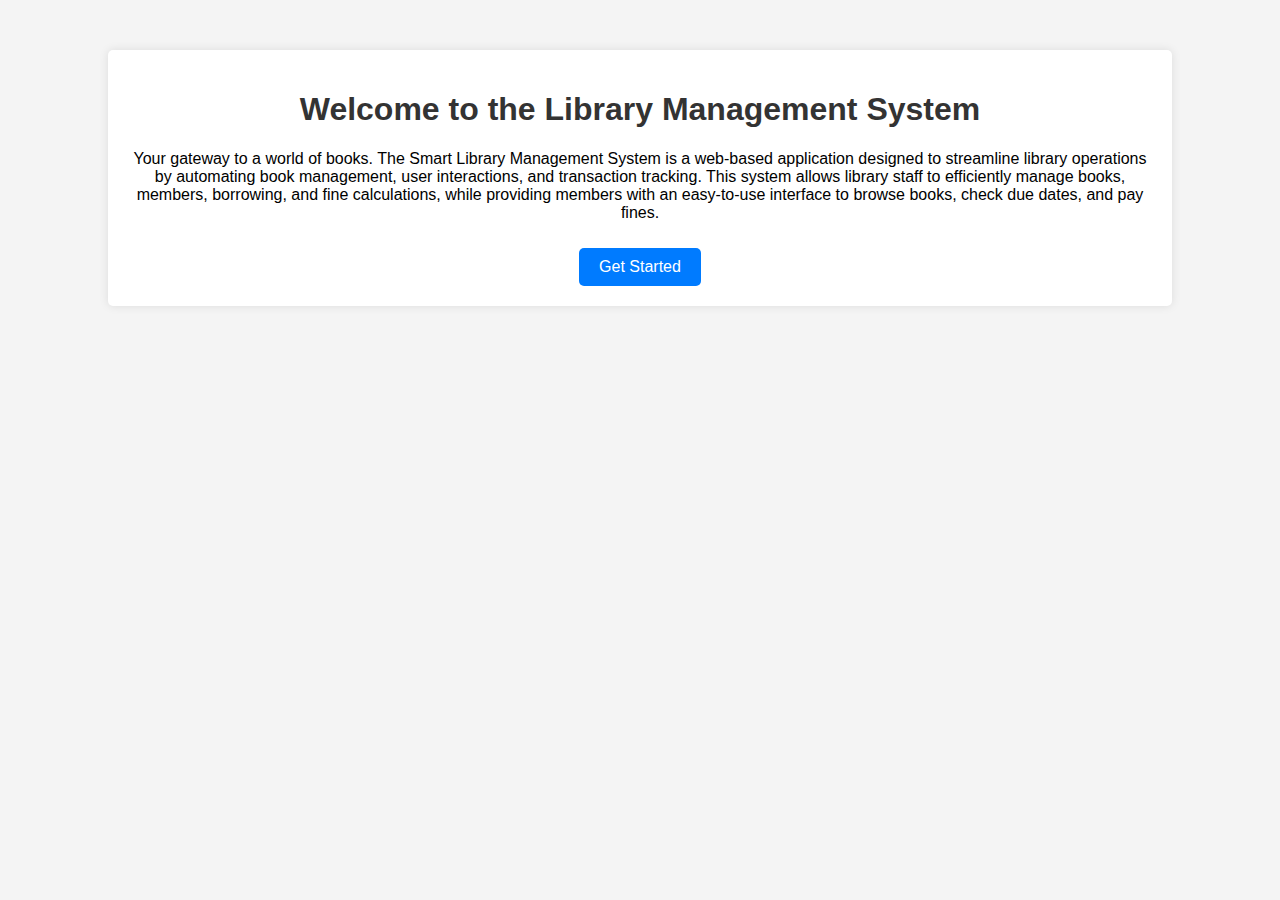
<file: index.html>
<!DOCTYPE html>
<html lang="en">
<head>
    <meta charset="UTF-8">
    <meta name="viewport" content="width=device-width, initial-scale=1.0">
    <title>Library Management System</title>
    <link rel="stylesheet" href="styles.css">
</head>
<body>
    <div class="container">
        <h1>Welcome to the Library Management System</h1>
        <p>Your gateway to a world of books. 

            The Smart Library Management System is a web-based application designed to streamline library operations by automating book management, user interactions, and transaction tracking.
             This system allows library staff to efficiently manage books, members, borrowing, and fine calculations, while providing members with an easy-to-use interface to browse books, check due dates, and pay fines.
        </p>
        <a href="login.html" class="btn">Get Started</a>
    </div>
</body>
</html>
</file>
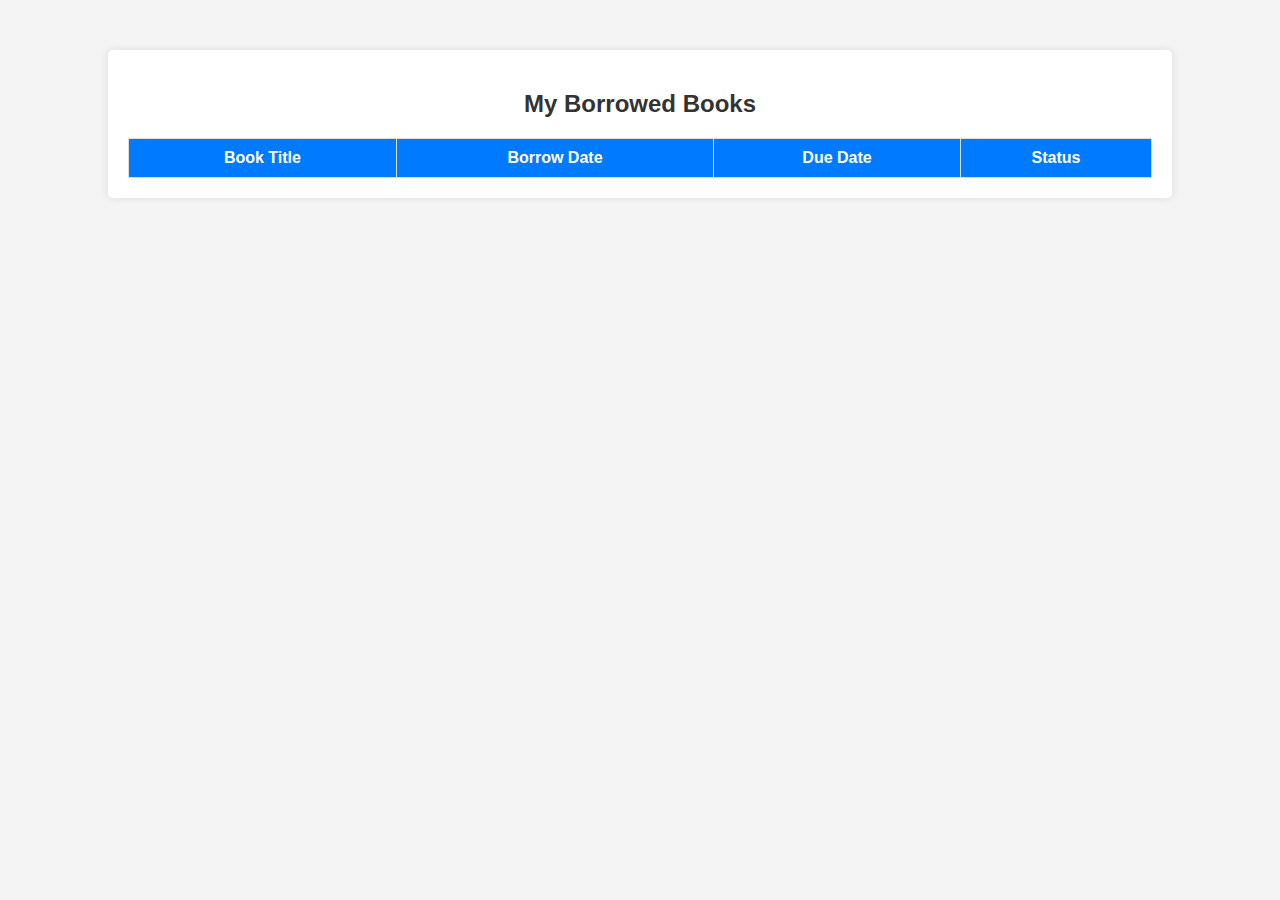
<file: borrowed_books.html>
<!DOCTYPE html>
<html lang="en">
<head>
    <meta charset="UTF-8">
    <meta name="viewport" content="width=device-width, initial-scale=1.0">
    <title>Borrowed Books</title>
    <link rel="stylesheet" href="styles.css">
</head>
<body>
    <div class="container">
        <h2>My Borrowed Books</h2>
        <table>
            <tr>
                <th>Book Title</th>
                <th>Borrow Date</th>
                <th>Due Date</th>
                <th>Status</th>
            </tr>
            <!-- PHP will fetch and display borrowed books here -->
        </table>
    </div>
</body>
</html>
</file>
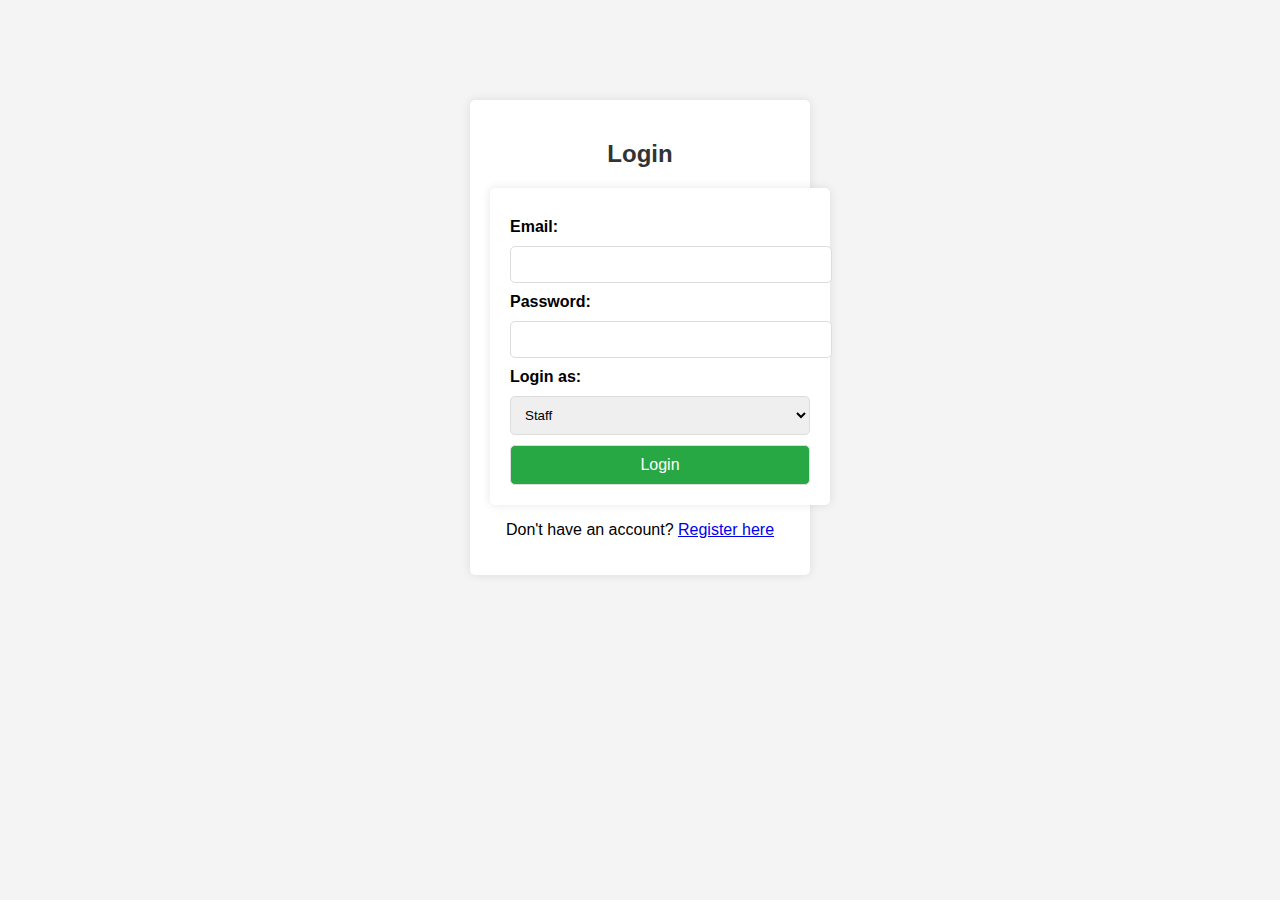
<file: login.html>
<!DOCTYPE html>
<html lang="en">
<head>
    <meta charset="UTF-8">
    <meta name="viewport" content="width=device-width, initial-scale=1.0">
    <title>Login - Library System</title>
    <link rel="stylesheet" href="styles.css">
</head>
<body>
    <div class="login-container">
        <h2>Login</h2>
        <form method="POST" action="login.php">
            <label>Email:</label>
            <input type="email" name="email" required><br>

            <label>Password:</label>
            <input type="password" name="password" required><br>

            <label>Login as:</label>
            <select name="role" required>
                <option value="staff">Staff</option>
                <option value="member">Member</option>
            </select><br>

            <button type="submit">Login</button>
        </form>
        <p>Don't have an account? <a href="register.html">Register here</a></p>
    </div>
</body>
</html>
</file>
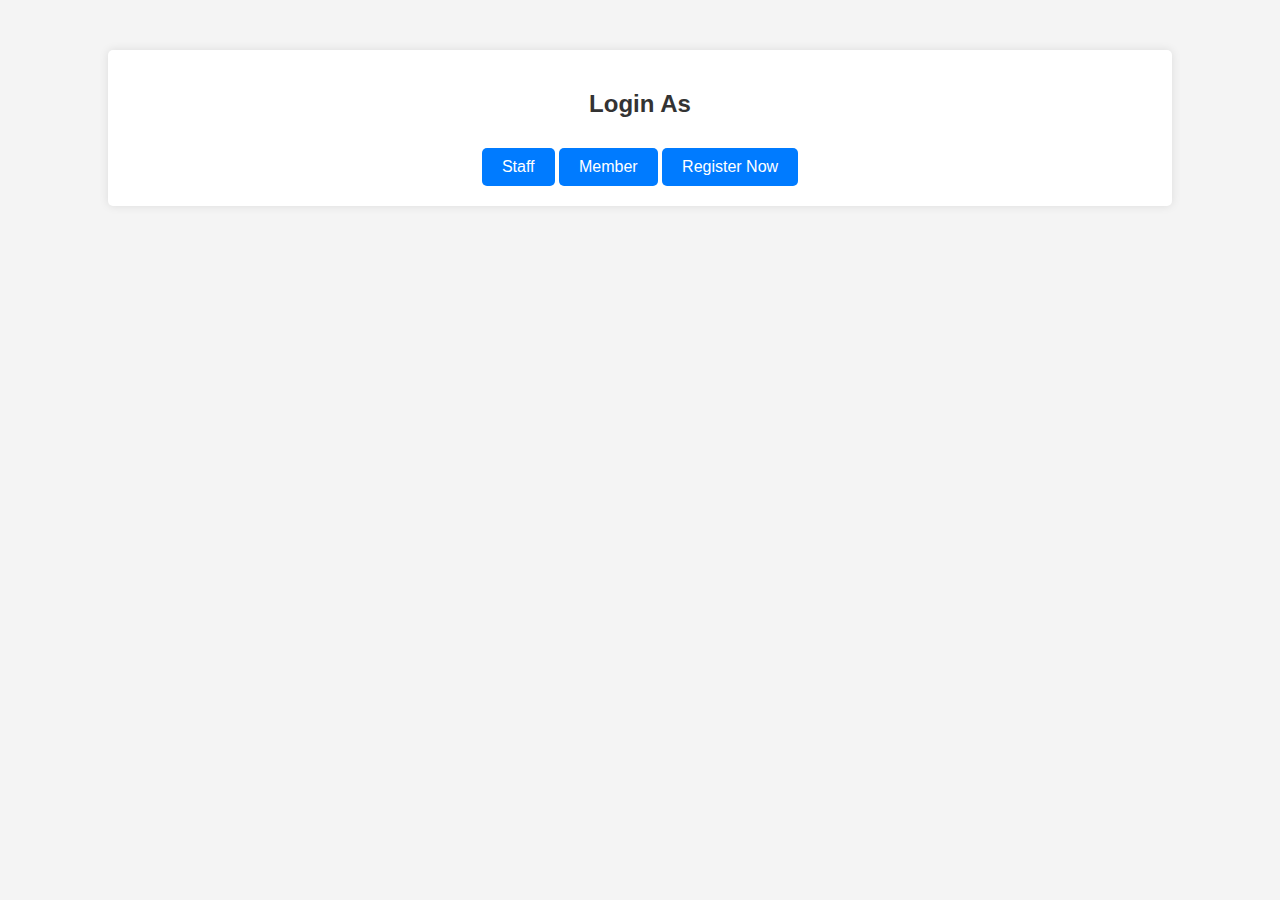
<file: login_selection.html>
<!DOCTYPE html>
<html lang="en">
<head>
    <meta charset="UTF-8">
    <meta name="viewport" content="width=device-width, initial-scale=1.0">
    <title>Login Selection</title>
    <link rel="stylesheet" href="styles.css">
</head>
<body>
    <div class="container">
        <h2>Login As</h2>
        <a href="login.html?role=staff" class="btn">Staff</a>
        <a href="login.html?role=member" class="btn">Member</a>
        <a href="register.html" class="btn">Register Now</a>
    </div>
</body>
</html>
</file>
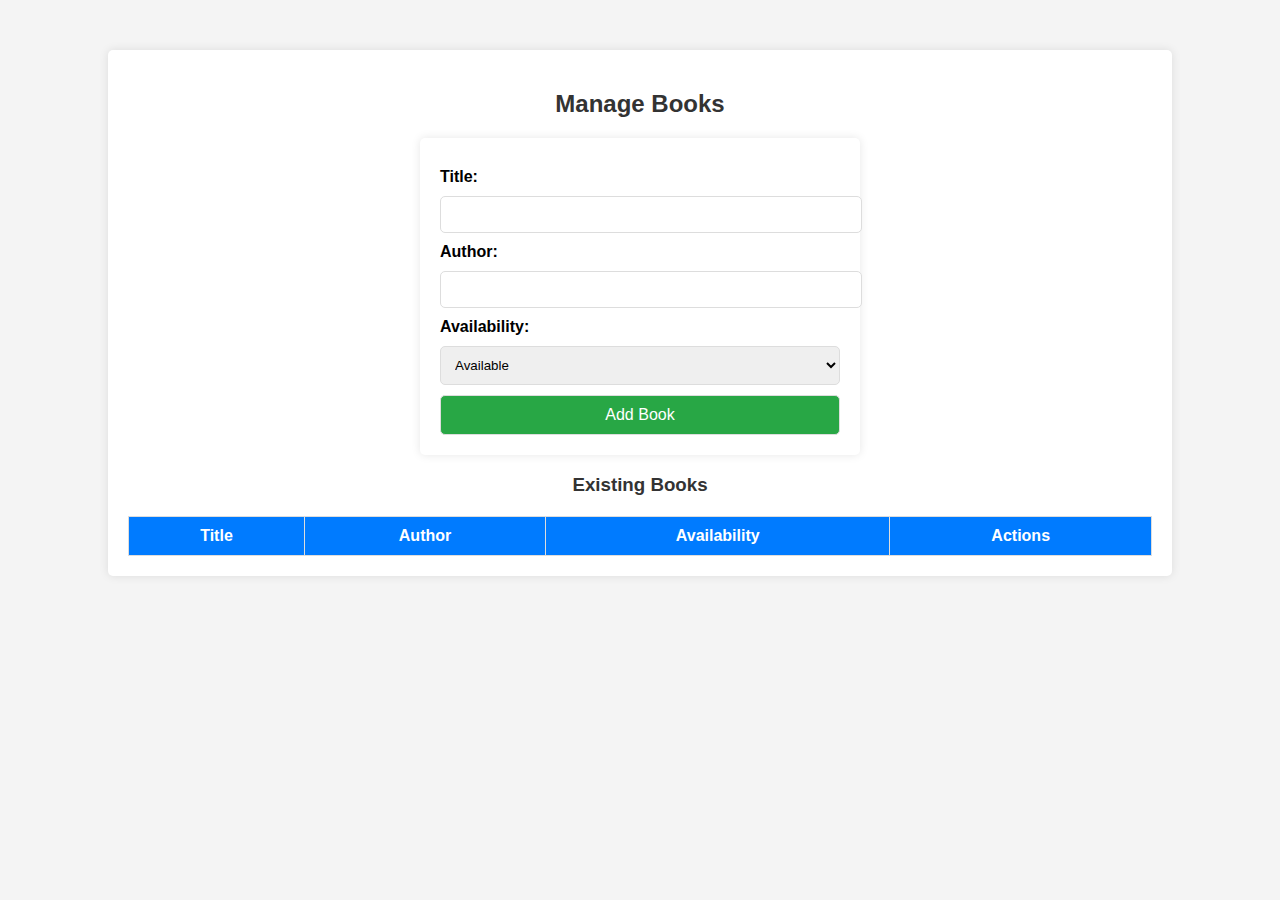
<file: manage_books.html>
<!DOCTYPE html>
<html lang="en">
<head>
    <meta charset="UTF-8">
    <meta name="viewport" content="width=device-width, initial-scale=1.0">
    <title>Manage Books</title>
    <link rel="stylesheet" href="styles.css">
</head>
<body>
    <div class="container">
        <h2>Manage Books</h2>
        <form action="manage_books.php" method="POST">
            <label>Title:</label>
            <input type="text" name="title" required>
            
            <label>Author:</label>
            <input type="text" name="author" required>

            <label>Availability:</label>
            <select name="availability">
                <option value="Available">Available</option>
                <option value="Not Available">Not Available</option>
            </select>
            
            <button type="submit">Add Book</button>
        </form>
        
        <h3>Existing Books</h3>
        <table>
            <tr>
                <th>Title</th>
                <th>Author</th>
                <th>Availability</th>
                <th>Actions</th>
            </tr>
            <!-- PHP will fetch and display books here -->
        </table>
    </div>
</body>
</html>
</file>
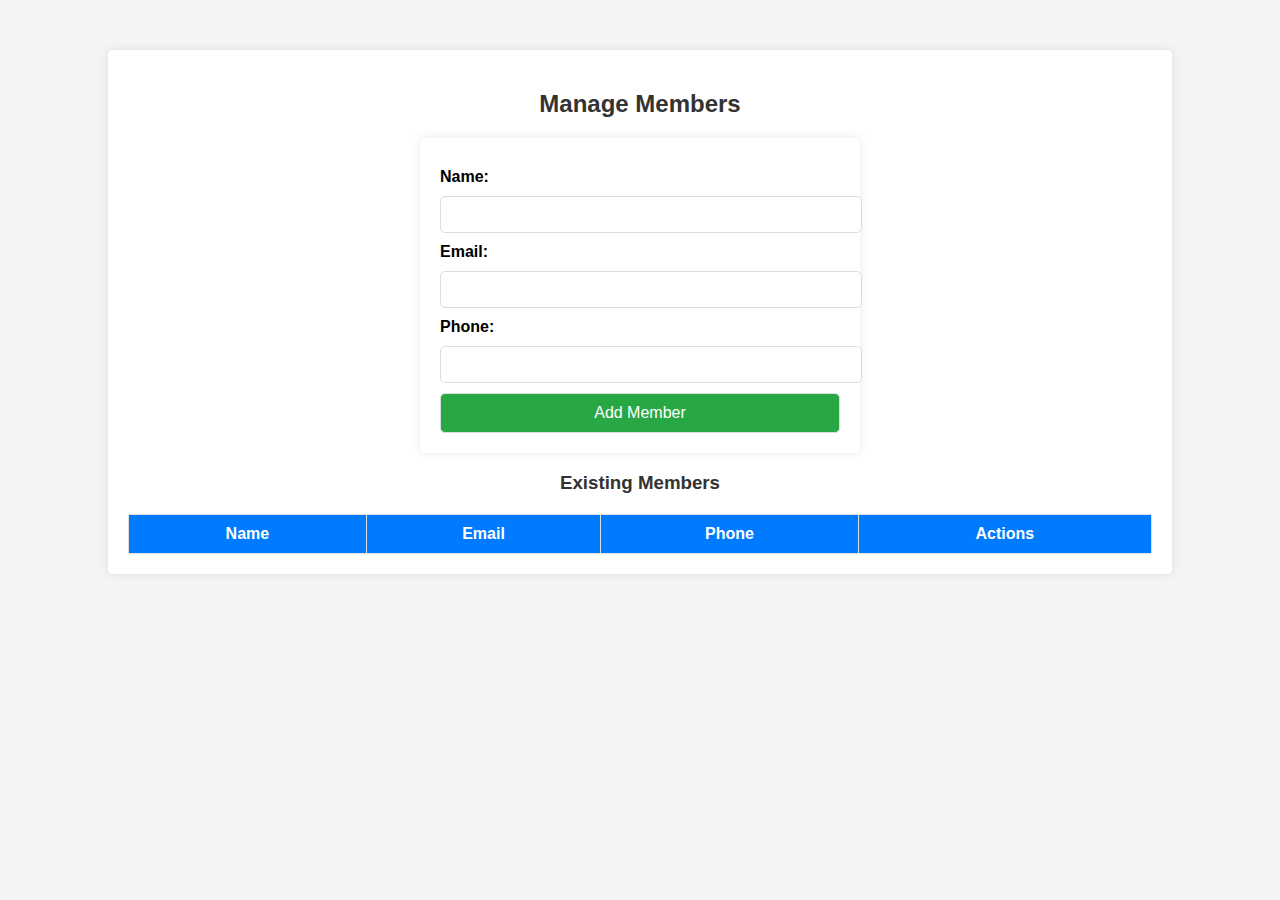
<file: manage_members.html>
<!DOCTYPE html>
<html lang="en">
<head>
    <meta charset="UTF-8">
    <meta name="viewport" content="width=device-width, initial-scale=1.0">
    <title>Manage Members</title>
    <link rel="stylesheet" href="styles.css">
</head>
<body>
    <div class="container">
        <h2>Manage Members</h2>
        <form action="manage_members.php" method="POST">
            <label>Name:</label>
            <input type="text" name="name" required>
            
            <label>Email:</label>
            <input type="email" name="email" required>

            <label>Phone:</label>
            <input type="text" name="phone_number" required>
            
            <button type="submit">Add Member</button>
        </form>
        
        <h3>Existing Members</h3>
        <table>
            <tr>
                <th>Name</th>
                <th>Email</th>
                <th>Phone</th>
                <th>Actions</th>
            </tr>
            <!-- PHP will fetch and display members here -->
        </table>
    </div>
</body>
</html>
</file>
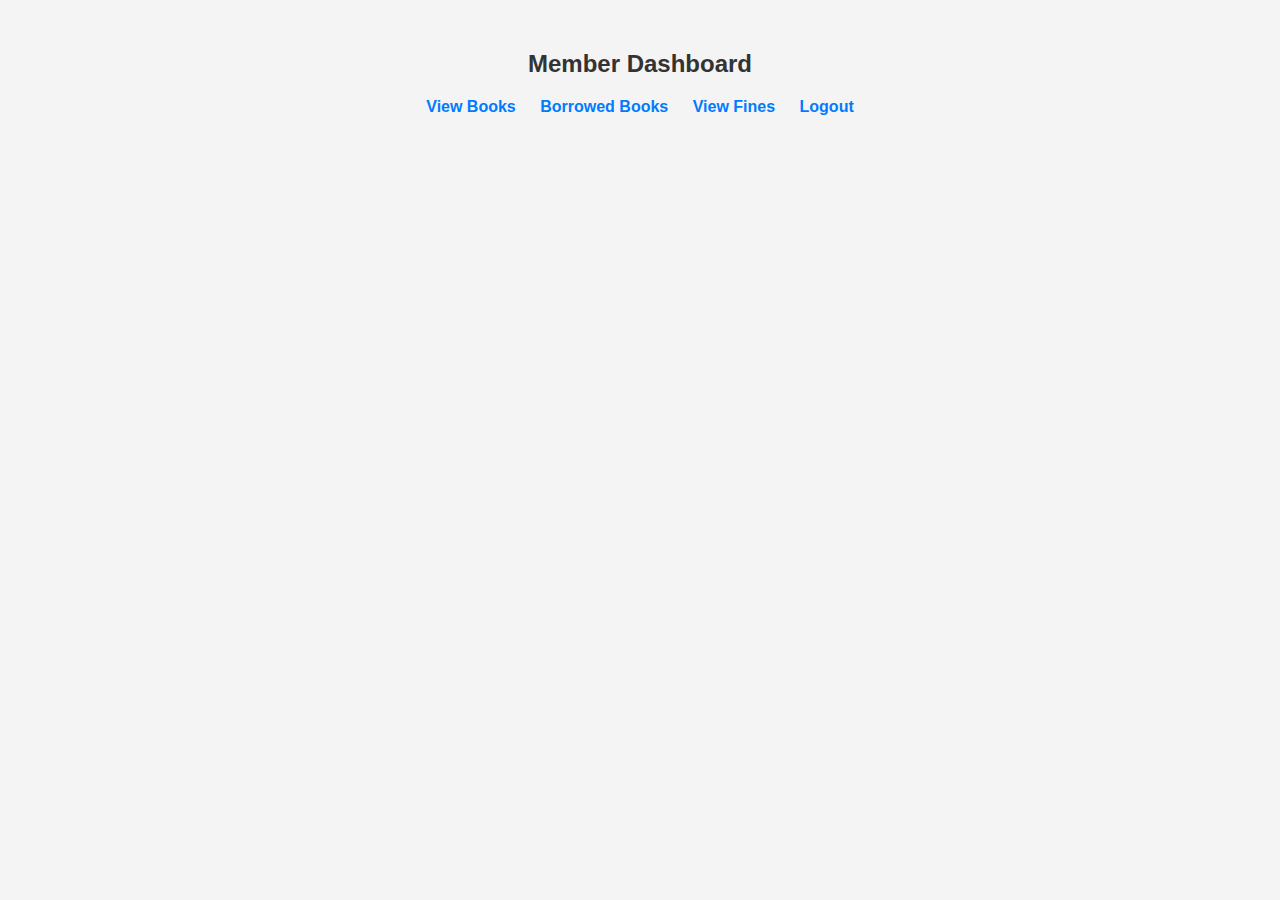
<file: member_dashboard.html>
<!DOCTYPE html>
<html lang="en">
<head>
    <meta charset="UTF-8">
    <meta name="viewport" content="width=device-width, initial-scale=1.0">
    <title>Member Dashboard</title>
    <link rel="stylesheet" href="styles.css">
</head>
<body>
    <div class="dashboard">
        <h2>Member Dashboard</h2>
        <ul>
            <li><a href="view_books.html">View Books</a></li>
            <li><a href="borrowed_books.html">Borrowed Books</a></li>
            <li><a href="view_fines.html">View Fines</a></li>
            <li><a href="logout.php">Logout</a></li>
        </ul>
    </div>
</body>
</html>
</file>
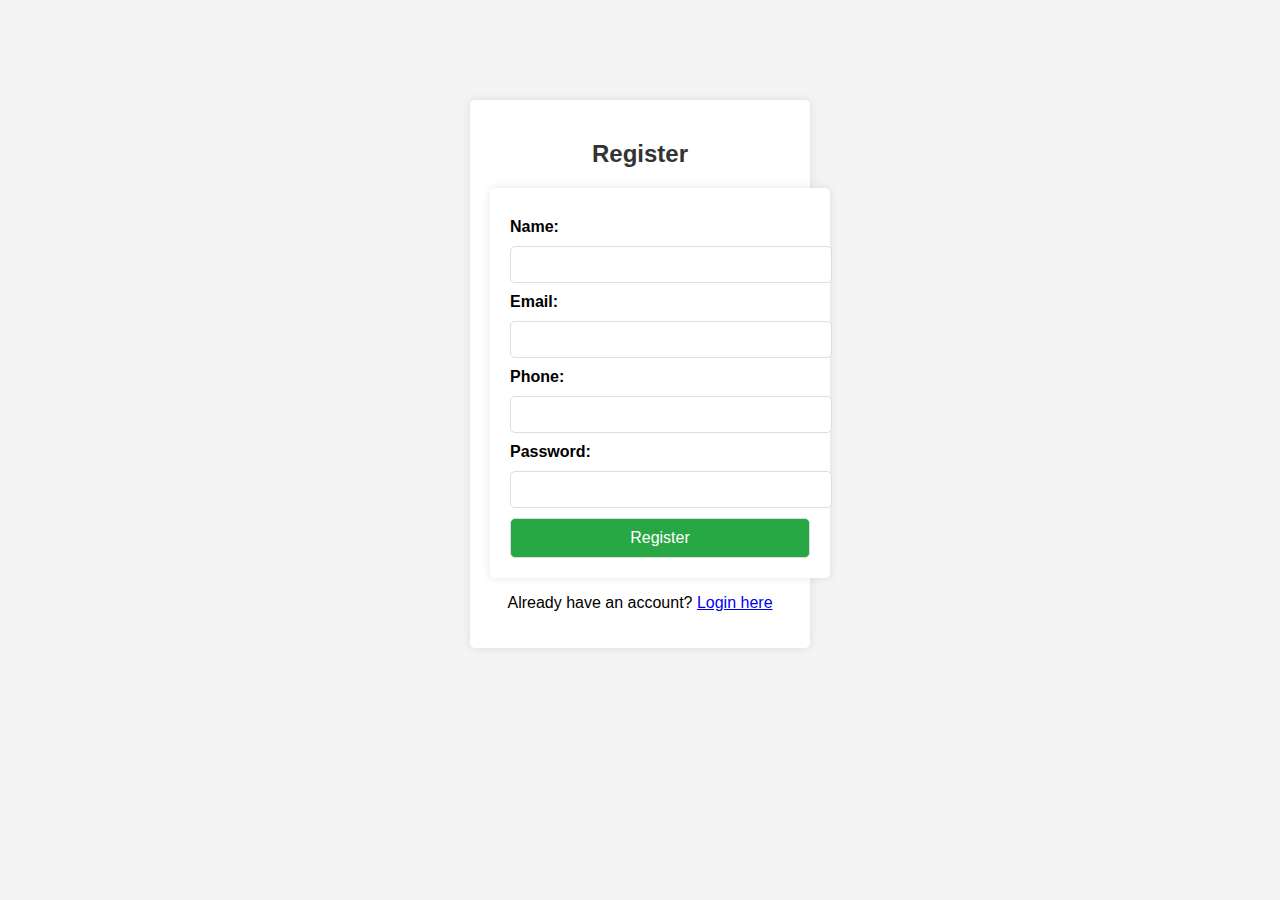
<file: register.html>
<!DOCTYPE html>
<html lang="en">
<head>
    <meta charset="UTF-8">
    <meta name="viewport" content="width=device-width, initial-scale=1.0">
    <title>Register - Library System</title>
    <link rel="stylesheet" href="styles.css">
</head>
<body>
    <div class="login-container">
        <h2>Register</h2>
        <form action="register.php" method="POST">
            <label>Name:</label>
            <input type="text" name="name" required>

            <label>Email:</label>
            <input type="email" name="email" required>
            
            <label>Phone:</label>
            <input type="text" name="phone_number" required>

            <label>Password:</label>
            <input type="password" name="password" required>
            
            <button type="submit">Register</button>
        </form>
        <p>Already have an account? <a href="login.html">Login here</a></p>
    </div>
</body>
</html>
</file>
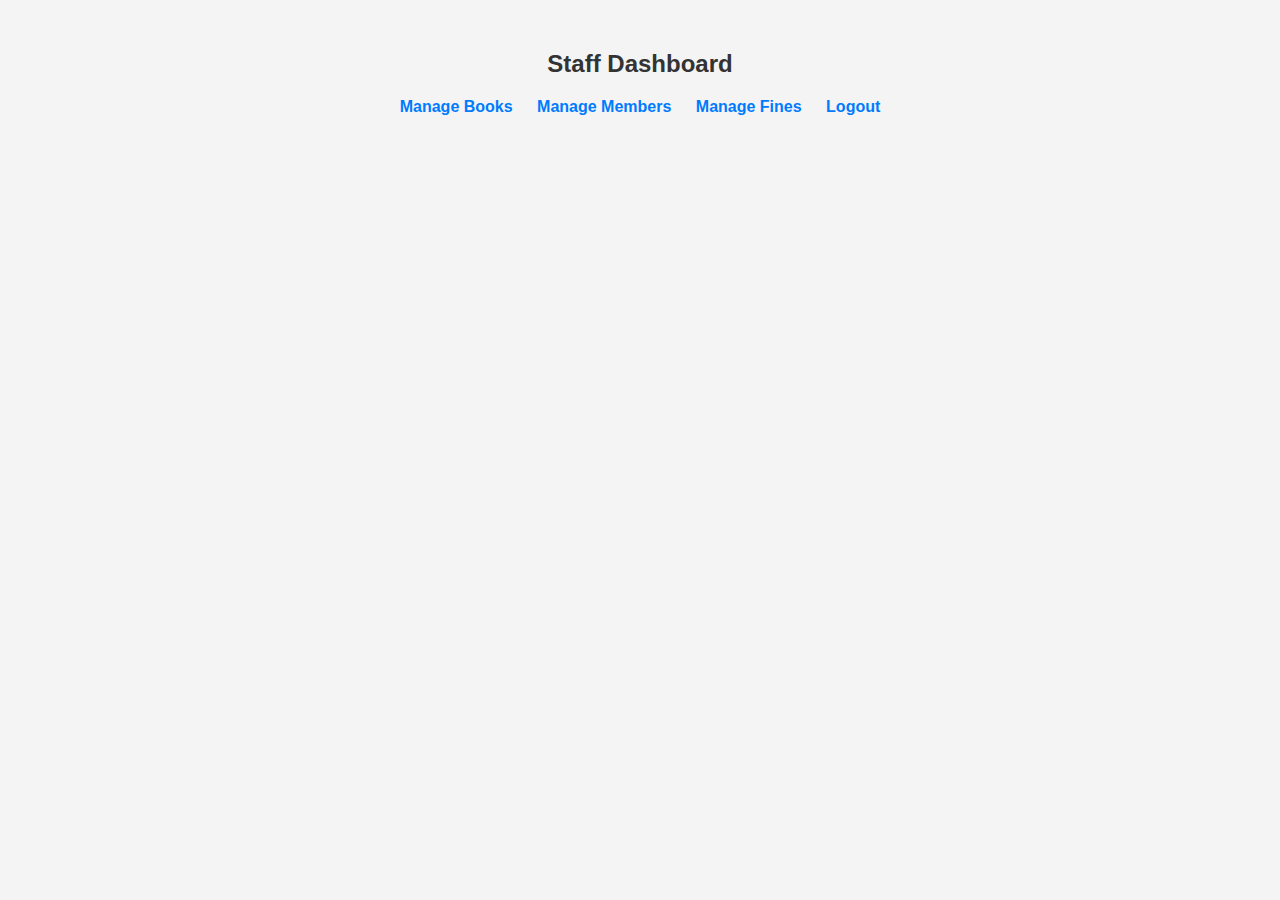
<file: staff_dashboard.html>
<!DOCTYPE html>
<html lang="en">
<head>
    <meta charset="UTF-8">
    <meta name="viewport" content="width=device-width, initial-scale=1.0">
    <title>Staff Dashboard</title>
    <link rel="stylesheet" href="styles.css">
</head>
<body>
    <div class="dashboard">
        <h2>Staff Dashboard</h2>
        <ul>
            <li><a href="manage_books.html">Manage Books</a></li>
            <li><a href="manage_members.html">Manage Members</a></li>
            <li><a href="manage_fines.html">Manage Fines</a></li>
            <li><a href="logout.php">Logout</a></li>
        </ul>
    </div>
</body>
</html>
</file>
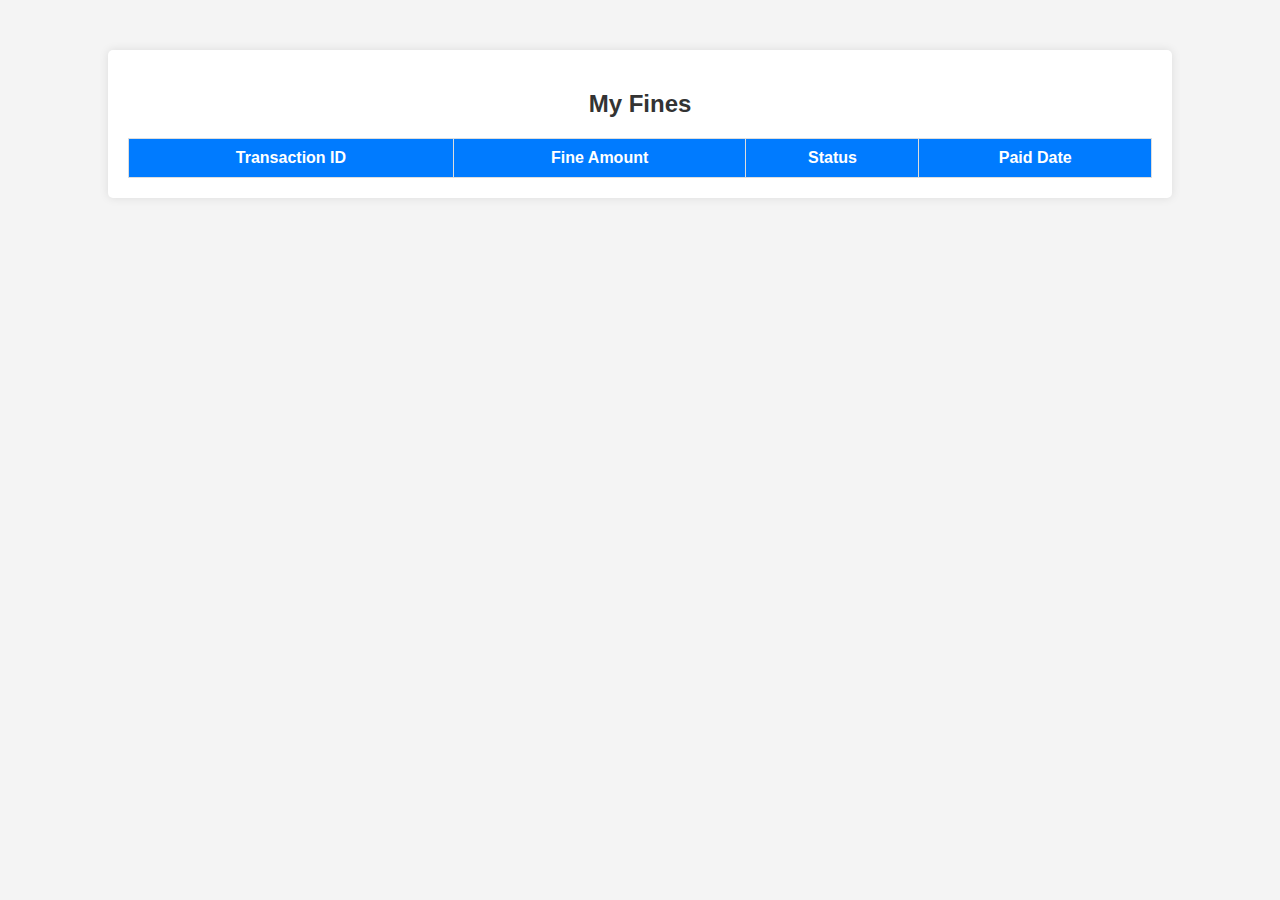
<file: view_fines.html>
<!DOCTYPE html>
<html lang="en">
<head>
    <meta charset="UTF-8">
    <meta name="viewport" content="width=device-width, initial-scale=1.0">
    <title>View Fines</title>
    <link rel="stylesheet" href="styles.css">
</head>
<body>
    <div class="container">
        <h2>My Fines</h2>
        <table>
            <tr>
                <th>Transaction ID</th>
                <th>Fine Amount</th>
                <th>Status</th>
                <th>Paid Date</th>
            </tr>
            <!-- PHP will fetch and display fines here -->
        </table>
    </div>
</body>
</html>
</file>
<file: styles.css>
/* General Page Styles */
body {
    font-family: Arial, sans-serif;
    margin: 0;
    padding: 0;
    background-color: #f4f4f4;
    text-align: center;
}

/* Container */
.container {
    width: 80%;
    margin: 50px auto;
    background: white;
    padding: 20px;
    box-shadow: 0 0 10px rgba(0, 0, 0, 0.1);
    border-radius: 5px;
}

/* Headings */
h1, h2, h3 {
    color: #333;
}

/* Buttons */
.btn {
    display: inline-block;
    padding: 10px 20px;
    background-color: #007bff;
    color: #fff;
    text-decoration: none;
    border-radius: 5px;
    margin-top: 10px;
    border: none;
    cursor: pointer;
}

.btn:hover {
    background-color: #0056b3;
}

/* Forms */
form {
    width: 100%;
    max-width: 400px;
    margin: 0 auto;
    background: #fff;
    padding: 20px;
    border-radius: 5px;
    box-shadow: 0 0 10px rgba(0, 0, 0, 0.1);
    text-align: left;
}

label {
    font-weight: bold;
    display: block;
    margin-top: 10px;
}

input, select, button {
    width: 100%;
    padding: 10px;
    margin-top: 10px;
    border: 1px solid #ddd;
    border-radius: 5px;
}

button {
    background: #28a745;
    color: white;
    font-size: 16px;
}

button:hover {
    background: #218838;
}

/* Login & Registration Box */
.login-container {
    width: 300px;
    margin: 100px auto;
    padding: 20px;
    background: white;
    box-shadow: 0 0 10px rgba(0, 0, 0, 0.1);
    border-radius: 5px;
}

/* Dashboard Navigation */
.dashboard {
    margin-top: 50px;
}

ul {
    list-style: none;
    padding: 0;
}

ul li {
    display: inline;
    margin: 0 10px;
}

ul li a {
    text-decoration: none;
    color: #007bff;
    font-weight: bold;
}

ul li a:hover {
    text-decoration: underline;
}

/* Tables */
table {
    width: 100%;
    margin-top: 20px;
    border-collapse: collapse;
    background: white;
}

th, td {
    border: 1px solid #ddd;
    padding: 10px;
    text-align: center;
}

th {
    background: #007bff;
    color: white;
}

td {
    background: #f9f9f9;
}

tr:nth-child(even) td {
    background: #f1f1f1;
}

/* Mobile Responsive */
@media (max-width: 768px) {
    .container {
        width: 95%;
    }

    form {
        max-width: 100%;
    }

    table {
        font-size: 14px;
    }
}
</file>
